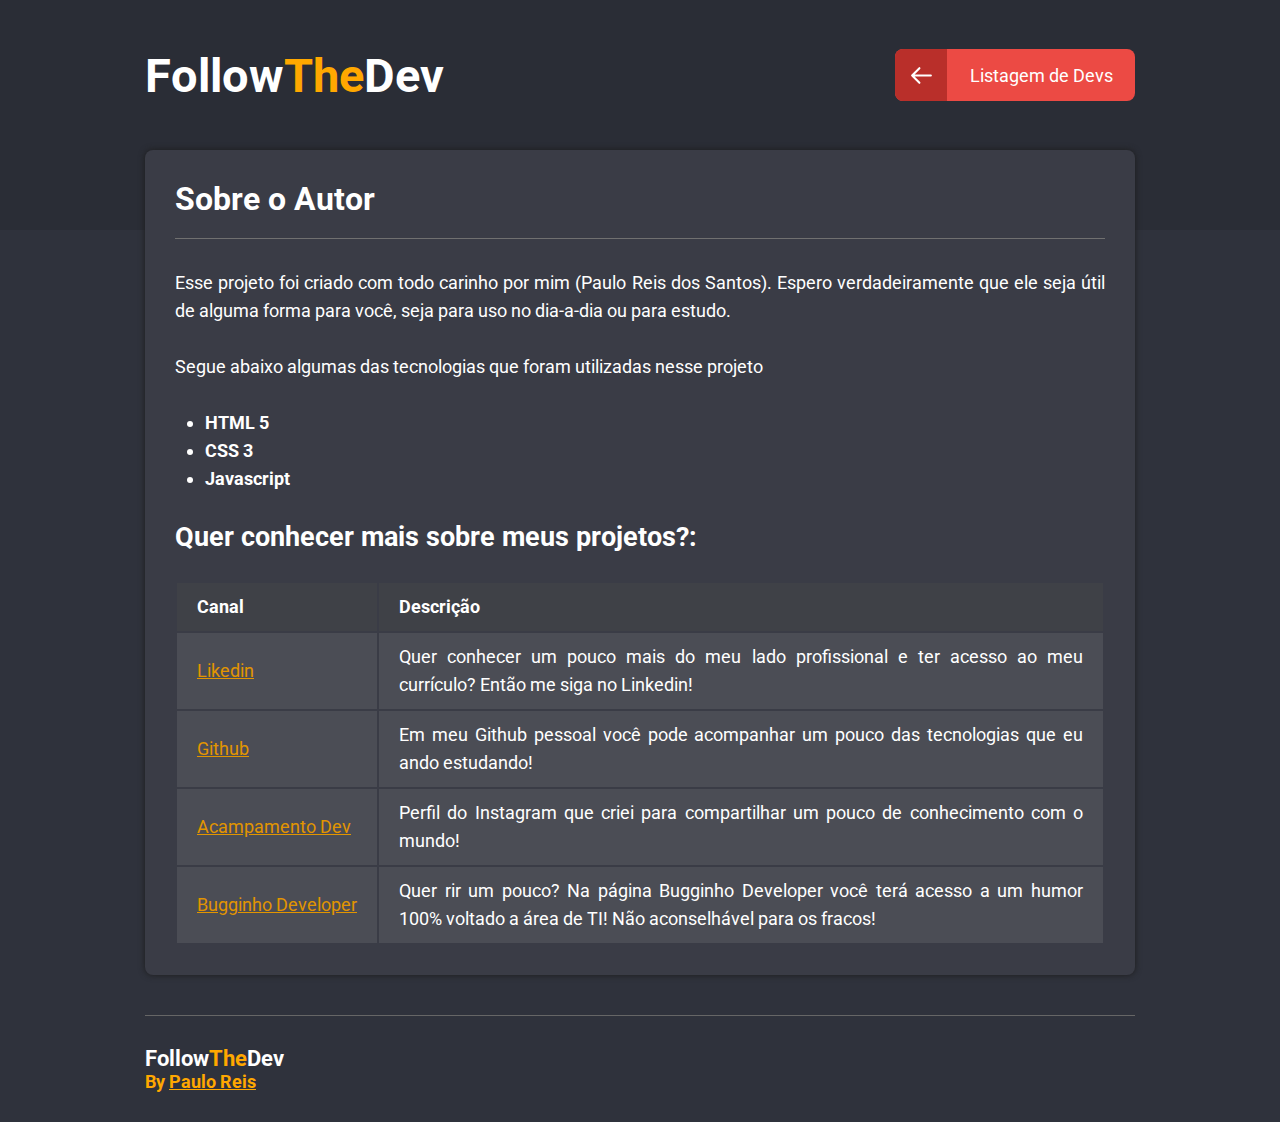
<file: about.html>
<!DOCTYPE html>
<html lang="pt-br">
<head>
    <meta charset="UTF-8">
    <meta http-equiv="X-UA-Compatible" content="IE=edge">
    <meta name="viewport" content="width=device-width, initial-scale=1.0">
    <title>FollowTheDev - Siga os melhores Dev do Mundo!</title>
    <link rel="preconnect" href="https://fonts.gstatic.com">
    <link href="https://fonts.googleapis.com/css2?family=Roboto:wght@400;700&display=swap" rel="stylesheet">
    <link rel="stylesheet" href="css/styles.css">
</head>
<body>

    <div class="wrapper">

        <header>
            <div class="brand">Follow<span>The</span>Dev</div>
            <a href="index.html" class="btn btn_red btn_back">
                Listagem de Devs
            </a>
        </header>
    
        <main>
            
            <section class="card_container">
                
                <div class="page bio_container">
                    
                    <h1>Sobre o Autor</h1>

                    <div class="bio">

                        <p>Esse projeto foi criado com todo carinho por mim (Paulo Reis dos Santos). Espero verdadeiramente que ele seja útil de alguma forma para você, seja para uso no dia-a-dia ou para estudo.</p>

                        <p>Segue abaixo algumas das tecnologias que foram utilizadas nesse projeto</p>

                        <ul class="technology_list">
                            <li>HTML 5</li>
                            <li>CSS 3</li>
                            <li>Javascript</li>
                        </ul>

                        <h2>Quer conhecer mais sobre meus projetos?:</h2>

                        <div class="table_responsive">
                            <table>
                                <tr>
                                    <th>Canal</th>
                                    <th>Descrição</th>
                                </tr>
                                <tr>
                                    <td><a href="https://www.linkedin.com/in/paulo-reis-97160b186/">Likedin</a></td>
                                    <td>Quer conhecer um pouco mais do meu lado profissional e ter acesso ao meu currículo? Então me siga no Linkedin!</td>
                                </tr>
                                <tr>
                                    <td><a href="https://github.com/PHPauloReis">Github</a></td>
                                    <td>Em meu Github pessoal você pode acompanhar um pouco das tecnologias que eu ando estudando!</td>                                
                                </tr>
                                <tr>
                                    <td><a href="https://www.instagram.com/acampamentodev/">Acampamento Dev</a></td>
                                    <td>Perfil do Instagram que criei para compartilhar um pouco de conhecimento com o mundo!</td>                                
                                </tr>
                                <tr>
                                    <td><a href="https://www.facebook.com/BugginhoDeveloper">Bugginho Developer</a></td>
                                    <td>Quer rir um pouco? Na página Bugginho Developer você terá acesso a um humor 100% voltado a área de TI! Não aconselhável para os fracos!</td>
                                </tr>
                            </table>
                        </div>

                    </div>
    
                </div>
    
            </section>
            
        </main>
    
        <section class="footer_container_bg">
            <div class="footer_container">
                <footer>
                    <div class="brand">Follow<span>The</span>Dev</div>
                    <div class="author">By <a href="about.html">Paulo Reis</a></div>
                </footer>
            </div>
        </section>

    </div>

    <script src="js/app.js"></script>
    
</body>
</html>
</file>
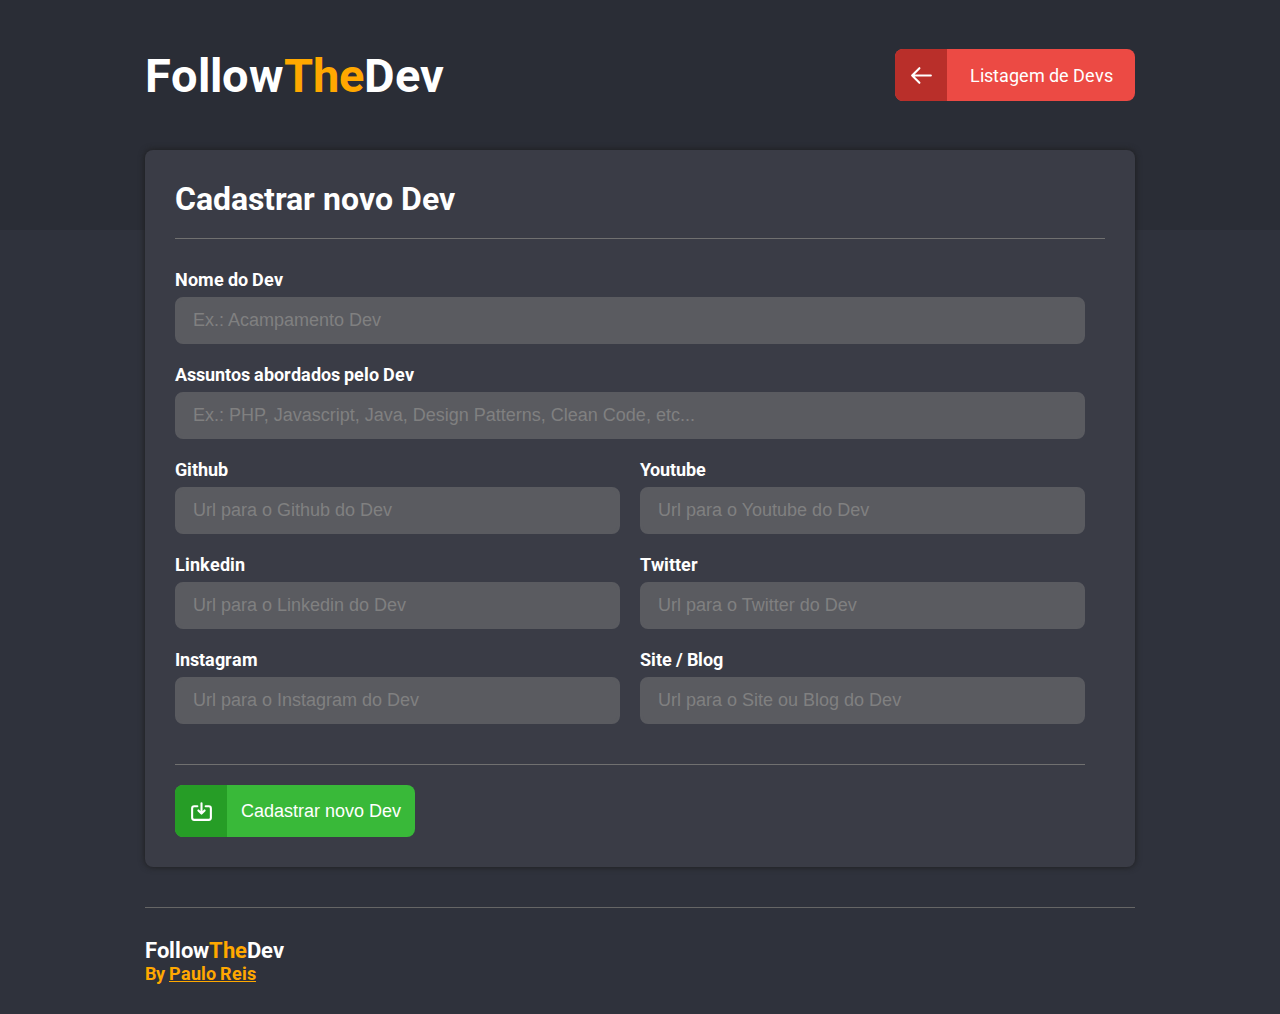
<file: create.html>
<!DOCTYPE html>
<html lang="pt-br">
<head>
    <meta charset="UTF-8">
    <meta http-equiv="X-UA-Compatible" content="IE=edge">
    <meta name="viewport" content="width=device-width, initial-scale=1.0">
    <title>FollowTheDev - Siga os melhores Dev do Mundo!</title>
    <link rel="preconnect" href="https://fonts.gstatic.com">
    <link href="https://fonts.googleapis.com/css2?family=Roboto:wght@400;700&display=swap" rel="stylesheet">
    <link rel="stylesheet" href="css/styles.css">
</head>
<body>

    <div class="wrapper">

        <header>
            <div class="brand">Follow<span>The</span>Dev</div>
            <a href="index.html" class="btn btn_red btn_back">
                Listagem de Devs
            </a>
        </header>
    
        <main>
            
            <section class="card_container">
                
                <div class="page form">
                    
                    <h1>Cadastrar novo Dev</h1>
    
                    <form action="">
    
                        <div class="row">
    
                            <div class="col_100">
                                <div class="form_group">
                                    <label for="name">Nome do Dev</label>
                                    <input type="text" name="name" id="name" placeholder="Ex.: Acampamento Dev">
                                </div>    
                            </div>
    
                        </div>

                        <div class="row">
    
                            <div class="col_100">
                                <div class="form_group">
                                    <label for="name">Assuntos abordados pelo Dev</label>
                                    <input type="text" name="name" id="name" placeholder="Ex.: PHP, Javascript, Java, Design Patterns, Clean Code, etc...">
                                </div>    
                            </div>
    
                        </div>
    
                        <div class="row">
    
                            <div class="col_50">
                                <div class="form_group">
                                    <label for="github">Github</label>
                                    <input type="text" name="github" id="name" placeholder="Url para o Github do Dev">
                                </div>    
                            </div>
    
                            <div class="col_50">
                                <div class="form_group">
                                    <label for="youtube">Youtube</label>
                                    <input type="text" name="youtube" id="youtube" placeholder="Url para o Youtube do Dev">
                                </div>    
                            </div>
    
                        </div>
    
                        <div class="row">
    
                            <div class="col_50">
                                <div class="form_group">
                                    <label for="linkedin">Linkedin</label>
                                    <input type="text" name="linkedin" id="linkedin" placeholder="Url para o Linkedin do Dev">
                                </div>    
                            </div>
    
                            <div class="col_50">
                                <div class="form_group">
                                    <label for="twitter">Twitter</label>
                                    <input type="text" name="twitter" id="twitter" placeholder="Url para o Twitter do Dev">
                                </div>    
                            </div>
    
                        </div>
    
                        <div class="row">
    
                            <div class="col_50">
                                <div class="form_group">
                                    <label for="instagram">Instagram</label>
                                    <input type="text" name="instagram" id="instagram" placeholder="Url para o Instagram do Dev">
                                </div>    
                            </div>
    
                            <div class="col_50">
                                <div class="form_group">
                                    <label for="site">Site / Blog</label>
                                    <input type="text" name="site" id="site" placeholder="Url para o Site ou Blog do Dev">
                                </div>    
                            </div>
    
                        </div>
    
                        <div class="row">
                            <div class="col_100">
                                <hr class="separator">
                            </div>
                        </div>
    
                        <div class="row">
    
                            <div class="col_50 no_margin_footer">
                                <button type="submit" class="btn btn_green btn_save">
                                    Cadastrar novo Dev
                                </button>  
                            </div>
    
                        </div>
    
                    </form>
    
                </div>
    
            </section>
            
        </main>
    
        <section class="footer_container_bg">
            <div class="footer_container">
                <footer>
                    <div class="brand">Follow<span>The</span>Dev</div>
                    <div class="author">By <a href="about.html">Paulo Reis</a></div>
                </footer>
            </div>
        </section>

    </div>

    <script src="js/app.js"></script>
    
</body>
</html>
</file>
<file: css/styles.css>
* {
    margin: 0;
    padding: 0;
    box-sizing: border-box;
}

body {
    background-color: #2F323C;
    font-family: 'Roboto', sans-serif;
}

body::before {
    content: "";
    top: 0;
    left: 0;
    background-color: #2A2D36;
    position: absolute;
    z-index: -1;
    width: 100%;
    height: 230px;
}

header {
    width: 100%;
    max-width: 990px;
    margin: 0 auto;
    height: 150px;
    display: flex;
    align-items: center;
    justify-content: space-between;
}

header .brand {
    font-size: 47px;
    font-weight: bold;
    color: #FFFFFF;
}

header .brand span {
    color: #FFA800;
}

.btn {
    height: 52px;
    width: 240px;
    font-size: 18px;
    color: #FFFFFF;
    position: relative;
    border-radius: 8px 8px 8px 8px;
    padding-left: 52px;
    display: flex;
    justify-content: center;
    align-items: center;
    text-decoration: none;
    transition: background 0.6s;
    border: none;
    cursor: pointer;
    outline: none;
}

.btn::after {
    content: "";
    top: 0;
    left: 0;
    background-repeat: no-repeat;
    background-position: center center;
    position: absolute;
    width: 52px;
    height: 52px;
    border-radius: 8px 0px 0px 8px;
}

.btn.btn_create::after {
    background-image: url("../img/plus.svg");
    background-size: 35px 35px;
}

.btn.btn_back::after {
    background-image: url("../img/arrow_left.svg");
    background-size: 25px 25px;
}

.btn.btn_save::after {
    background-image: url("../img/save.svg");
    background-size: 25px 25px;
}

.btn.btn_yellow {
    background-color: #FFA800;
}

.btn.btn_yellow:hover {
    background-color: #E29500;
}

.btn.btn_yellow::after {
    background-color: #E29500;
}

.btn.btn_green {
    background-color: #39B939;
}

.btn.btn_green::after {
    background-color: #269D26;
}

.btn.btn_green:hover {
    background-color: #269D26;
}

.btn.btn_red {
    background-color: #EC4A44;
}

.btn.btn_red::after {
    background-color: #b92f2a;
}

.btn.btn_red:hover {
    background-color: #b92f2a;
}

.card_container {
    width: 100%;
    max-width: 990px;
    margin: 0 auto 40px auto;
}

.card_container .card {
    background-color: #3A3C46;
    padding: 30px;
    border-radius: 8px;
    box-shadow: 0 0 6px #1d1d1d;
    display: flex;
    margin-bottom: 30px;
}

.card_container .card .avatar_container {
    display: flex;
    justify-content: center;
    align-items: center;
    margin-right: 30px;
}

.card_container .card .avatar_container img {
    width: 98px;
    height: 98px;
    border-radius: 100px;
}

.card_container .card .dev_description_container {
    width: 100%;
    max-width: 650px;
}

.card_container .card .dev_description_container .name {
    font-size: 28px;
    color: #FFFFFF;
    font-weight: bold;
    margin-bottom: 3px;
}

.card_container .card .dev_description_container .summary {
    font-size: 18px;
    color: #FFA800;
    font-weight: bold;
    margin-bottom: 10px;
}

.card_container .card .dev_description_container .pills_container {
    display: flex;
}

.card_container .card .dev_description_container .pills_container .item {
    margin-right: 10px;
}

.card_container .card .action_buttons_container {
    border-left: 2px solid #DEDEDE;
    width: 140px;
    display: flex;
    flex-direction: column;
    justify-content: center;
    padding-left: 20px;
}

.card_container .card .action_buttons_container a {
    padding: 7px;
    background-color: #FFFFFF;
    border: none;
    margin: 10px;
    border-radius: 20px;
    font-size: 18px;
    font-weight: bold;
    text-align: center;
    text-decoration: none;
    color: #1d1d1d;
    width: 115px;
    transition: color 0.4s, background 0.4s;
}

.card_container .card .action_buttons_container a.edit_button {
    background-color: #E7F7E7;
    color: #3EB63E;
}

.card_container .card .action_buttons_container a.edit_button:hover {
    background-color: #3EB63E;
    color: #FFFFFF;
}

.card_container .card .action_buttons_container a.delete_button {
    background-color: #FAECEB;
    color: #EC4A44;
}

.card_container .card .action_buttons_container a.delete_button:hover {
    background-color: #EC4A44;
    color: #FFFFFF;
}

.page {
    background-color: #3A3C46;
    padding: 30px;
    border-radius: 8px;
    box-shadow: 0 0 6px #1d1d1d;
    display: flex;
    margin-bottom: 30px;
}

.footer_container_bg {
    width: 100%;
}

.footer_container {
    width: 100%;
    max-width: 990px;
    margin: 0 auto;
    border-top: 1px solid #666;
}

.footer_container footer {
    padding: 30px 0;
}

.footer_container footer .brand {
    font-size: 22px;
    font-weight: bold;
    color: #FFFFFF;
}

.footer_container footer .brand span {
    color: #FFA800;
}

.footer_container footer .author {
    font-size: 18px;
    font-weight: bold;
    color: #FFA800;
}

.footer_container a {
    color: #FFA800;
}

.row {
    width: 100%;
    margin: 0 -10px;
    display: flex;
}

.pill {
    padding: 6px 15px;
    border-radius: 20px;
    background-color: #FFFFFF;
    font-size: 16px;
    font-weight: bold;
    text-decoration: none;
    transition: color 0.4s, background 0.4s;
}

.pill.red {
    color: #EC4A44;
}

.pill.red:hover {
    color: #FFFFFF;
    background-color: #EC4A44;
}

.pill.black {
    color: #24292E;
}

.pill.black:hover {
    color: #FFFFFF;
    background-color: #24292E;
}

.pill.dark_blue {
    color: #0A66C2;
}

.pill.dark_blue:hover {
    color: #FFFFFF;
    background-color: #0A66C2;
}

.pill.light_blue {
    color: #1DA1F2;
}

.pill.light_blue:hover {
    color: #FFFFFF;
    background-color: #1DA1F2;
}

/**
 * Página Create.html
 */
.form,
.bio_container {
    flex-direction: column;
}

.bio {
    color: #FFFFFF;
    font-size: 18px;
    line-height: 28px;
    text-align: justify;
 }

.bio .technology_list {
    margin-left: 30px;
    margin-bottom: 30px;
    font-weight: bold;
}

.bio h2 {
    margin-bottom: 30px;
}

table {
    width: 100%;
}

table tr:first-child th:first-child {
    width: 200px;
}

table tr th {
    padding: 10px 20px;
    background-color: #3f4147;
}

table tr td {
    padding: 10px 20px;
    background-color: #4b4d55;
}

.table_responsive {
    overflow-x: auto;
}

.form h1,
.bio_container h1 {
    width: 100%;
    font-size: 32px;
    color: #FFFFFF;
    padding-bottom: 20px;
    margin-bottom: 30px;
    border-bottom: 1px solid #707070;
    align-items: flex-start;
}

.bio_container p {
    margin-bottom: 28px;
}

.bio_container a {
    color: #E29500;
}

.form_group {
    display: flex;
    flex-direction: column;
}

.form label {
    font-weight: bold;
    margin-bottom: 7px;
    color: #FFFFFF;
    font-size: 18px;
    width: 100%;
}

.form input[type="text"] {
    width: 100%;
    padding: 10px 15px;
    font-size: 18px;
    border-radius: 8px;
    border: none;
    color: #FFF;
    background-color: #5A5B60;
    border: 3px solid #5A5B60;
}

.form input[type="text"]:hover {
    border-color: #e2970033;
}

.form input[type="text"]:focus {
    outline: none;
    border-color: #E29500;
}

.form input[type="text"]::placeholder {
    font-size: 18px;
    color: #808080;
}

.col_100 {
    width: 100%;
    padding: 0 10px;
    margin-bottom: 20px;
}

.col_50 {
    width: 50%;
    padding: 0 10px;
    margin-bottom: 20px;
}

.separator {
    border: none;
    border-bottom: 1px solid #707070;
    margin-top: 20px;
}

.no_margin_footer {
    margin-bottom: 0 !important;
}

@media (max-width: 1120px) {

    body {
        padding: 0 30px;
    }

    body::before {
        height: 50%;
    }

    header {
        height: 200px;
        flex-direction: column;
        justify-content: center;
    }

    header .brand {
        font-size: 36px;
        font-weight: bold;
        color: #FFFFFF;
        margin-bottom: 20px;
    }

    .card_container .card {
        display: flex;
        flex-direction: column;
        align-items: center;
        justify-content: center;
        flex-wrap: wrap;
    }

    .card_container .card .avatar_container {
        margin-right: 0px;
        margin-bottom: 30px;
    }

    .card_container .card .dev_description_container .pills_container {
        display: flex;
        justify-content: center;
        flex-wrap: wrap;
        margin-top: 30px;
    }

    .card_container .card .dev_description_container .pills_container .pill {
        margin-bottom: 10px;
    }

    .card_container .card .action_buttons_container {
        border-left: 0;
        width: 100%;
        flex-direction: column;
        align-items: center;
        margin-top: 20px;
        padding-top: 20px;
        padding-left: 0px;
        border-top: 1px solid #707070;
    }
    
    .card_container .card .action_buttons_container a {
        max-width: 450px;
        width: 100%;
    }

    .card_container .card .dev_description_container {
        text-align: center;
    }

    .footer_container_bg {
        text-align: center;
    }

    .row {
        width: 100%;
        margin: 0;
        display: flex;
        flex-direction: column;
    }

    .col_100 {
        width: 100%;
        padding: 0;
    }
    
    .col_50 {
        width: 100%;
        padding: 0;
    }

}
</file>
